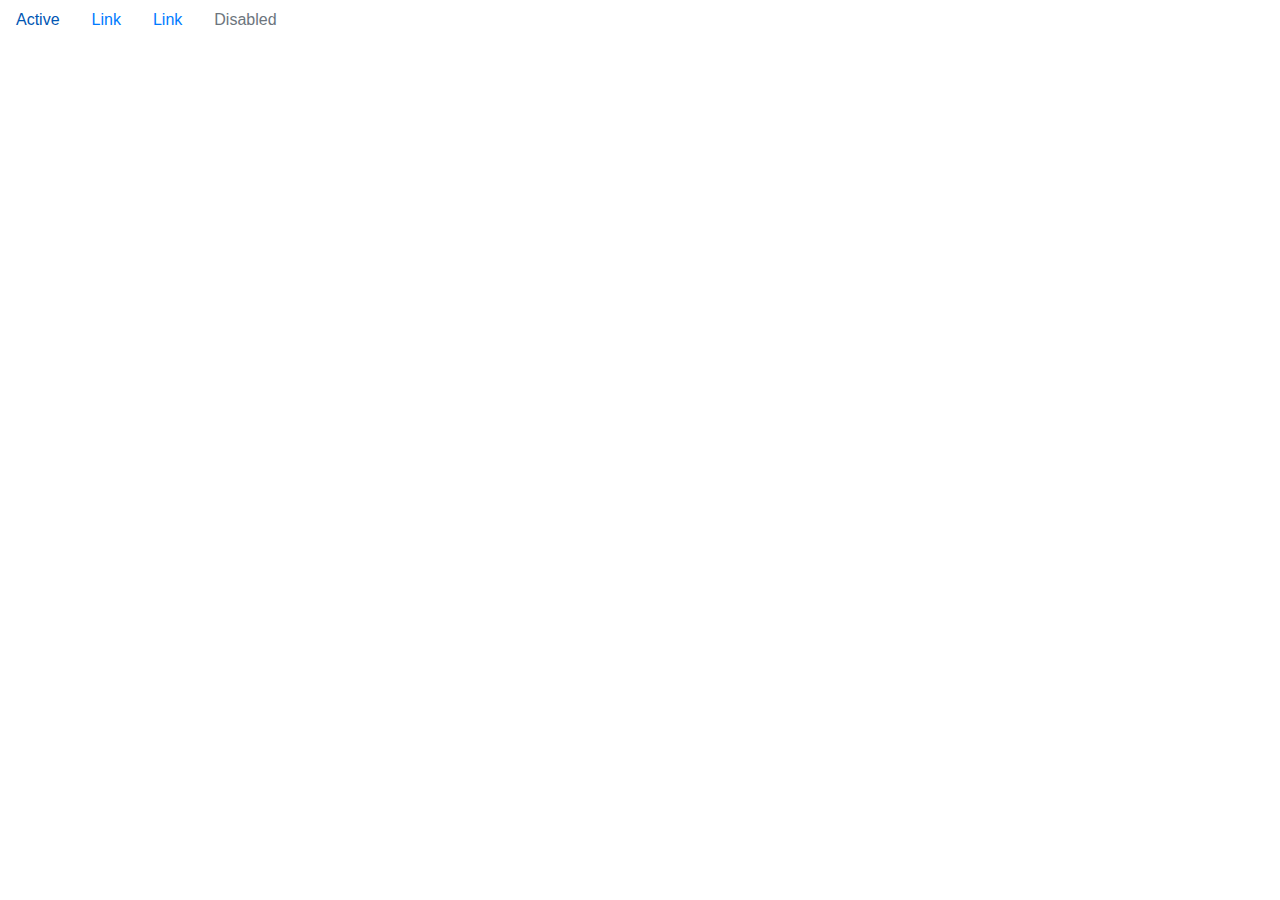
<file: Construcaoo_Paginas_para_Internet I/bototstrap/index.html>
<!doctype html>
<html lang="en">
  <head>
    <meta charset="utf-8">
    <meta name="viewport" content="width=device-width, initial-scale=1, shrink-to-fit=no">
    <link rel="stylesheet" href="https://cdn.jsdelivr.net/npm/bootstrap@4.3.1/dist/css/bootstrap.min.css">
    <title>Hello, world!</title>
  </head>
  <body>
    <script src="https://code.jquery.com/jquery-3.3.1.slim.min.js"></script>
    <script src="https://cdn.jsdelivr.net/npm/popper.js@1.14.7/dist/umd/popper.min.js"></script>
    <script src="https://cdn.jsdelivr.net/npm/bootstrap@4.3.1/dist/js/bootstrap.min.js"></script>
    <ul class="nav">
        <li class="nav-item">
          <a class="nav-link active" href="#">Active</a>
        </li>
        <li class="nav-item">
          <a class="nav-link" href="#">Link</a>
        </li>
        <li class="nav-item">
          <a class="nav-link" href="#">Link</a>
        </li>
        <li class="nav-item">
          <a class="nav-link disabled" href="#" tabindex="-1" aria-disabled="true">Disabled</a>
        </li>
      </ul>
</body>
</html>
</file>
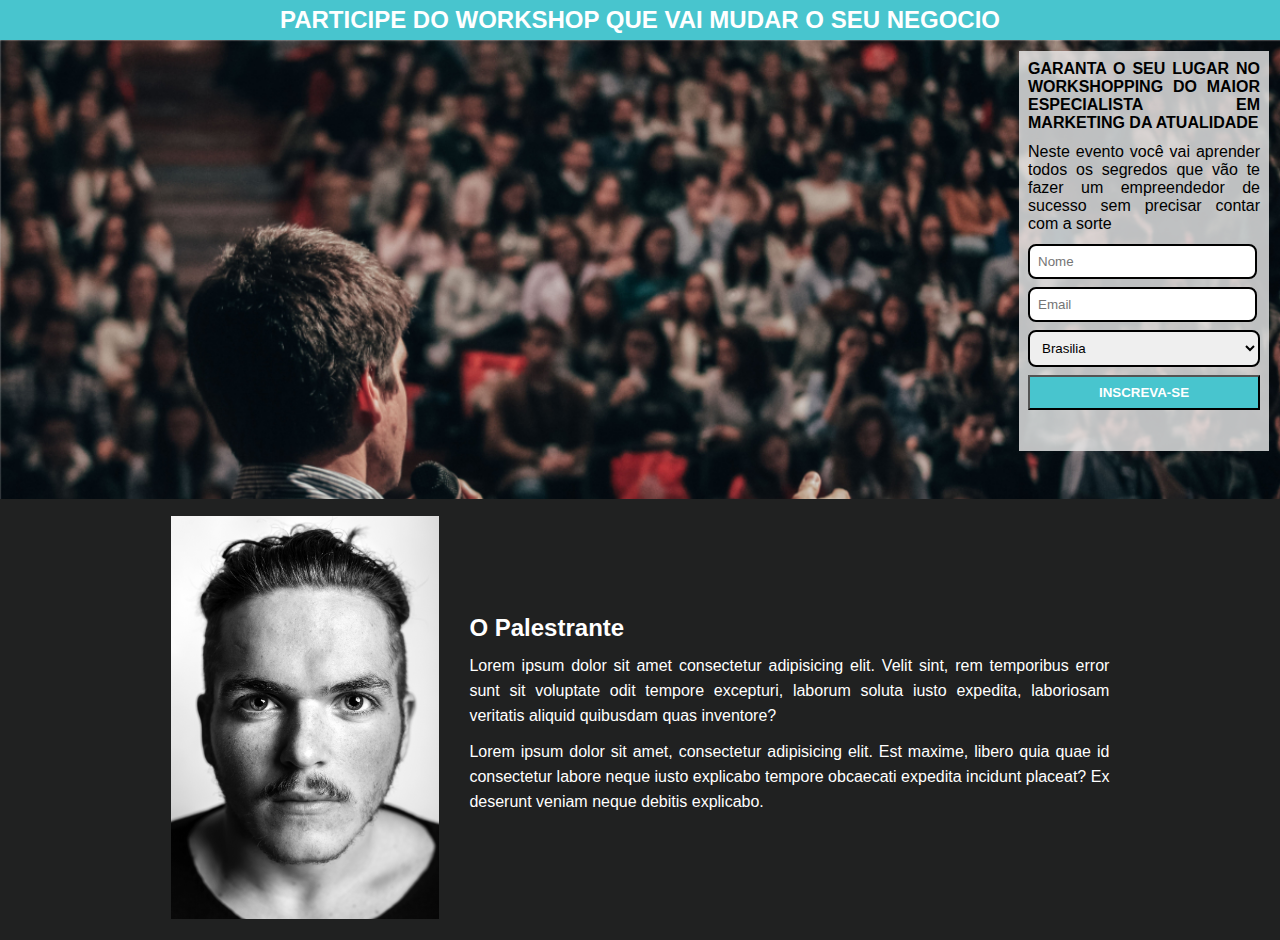
<file: Construcaoo_Paginas_para_Internet I/Pagina de conteudo/index.html>
<!DOCTYPE html>
<html lang="en">
<head>
    <meta charset="UTF-8">
    <meta name="viewport" content="width=device-width, initial-scale=1.0">
    <title>conteudo</title>
    <link rel="stylesheet" type="text/css" href="style.css">
</head>
<body>
    <header class="header">
        <h1 class="title">
            PARTICIPE DO WORKSHOP QUE VAI MUDAR O SEU NEGOCIO
        </h1>
    </header>
    <section class="container">
        <article class="principal">
            <div class="container_form">
                <h2 class="titulo_form">
                    GARANTA O SEU LUGAR NO WORKSHOPPING DO MAIOR ESPECIALISTA EM MARKETING DA ATUALIDADE
                </h2>
                <p class="p_form">
                    Neste evento você vai aprender todos os segredos que vão te fazer um empreendedor de sucesso sem precisar contar com a sorte 
                </p>
                <form >
                    <input class="input" type="text" placeholder="Nome" >
                    <input class="input" type="email" placeholder="Email">
                    <select class="input wi">
                        <option value="Brasilia">Brasilia</option>
                        <option value="São Paulo">São Paulo</option>
                    </select>
                    <input class="submit" value="INSCREVA-SE" type="submit" class="botão">
                </form>
            </div>
        </article>
        <article class="about">
            <div class="container_img">
                <img src="./images/images/face.jpg">
            </div>
            <div class="container_text">
                <h2 class="subtitle">
                    O Palestrante
                </h2>
                <p class="p_bout">
                    Lorem ipsum dolor sit amet consectetur adipisicing elit. Velit sint, rem temporibus error sunt sit voluptate odit tempore excepturi, laborum soluta iusto expedita, laboriosam veritatis aliquid quibusdam quas inventore? 
                </p>
                <p class="p_bout">
                    Lorem ipsum dolor sit amet, consectetur adipisicing elit. Est maxime, libero quia quae id consectetur labore neque iusto explicabo tempore obcaecati expedita incidunt placeat? Ex deserunt veniam neque debitis explicabo.
                </p>
            </div>
        </article>
    </section>
    
</body>
</html>
</file>
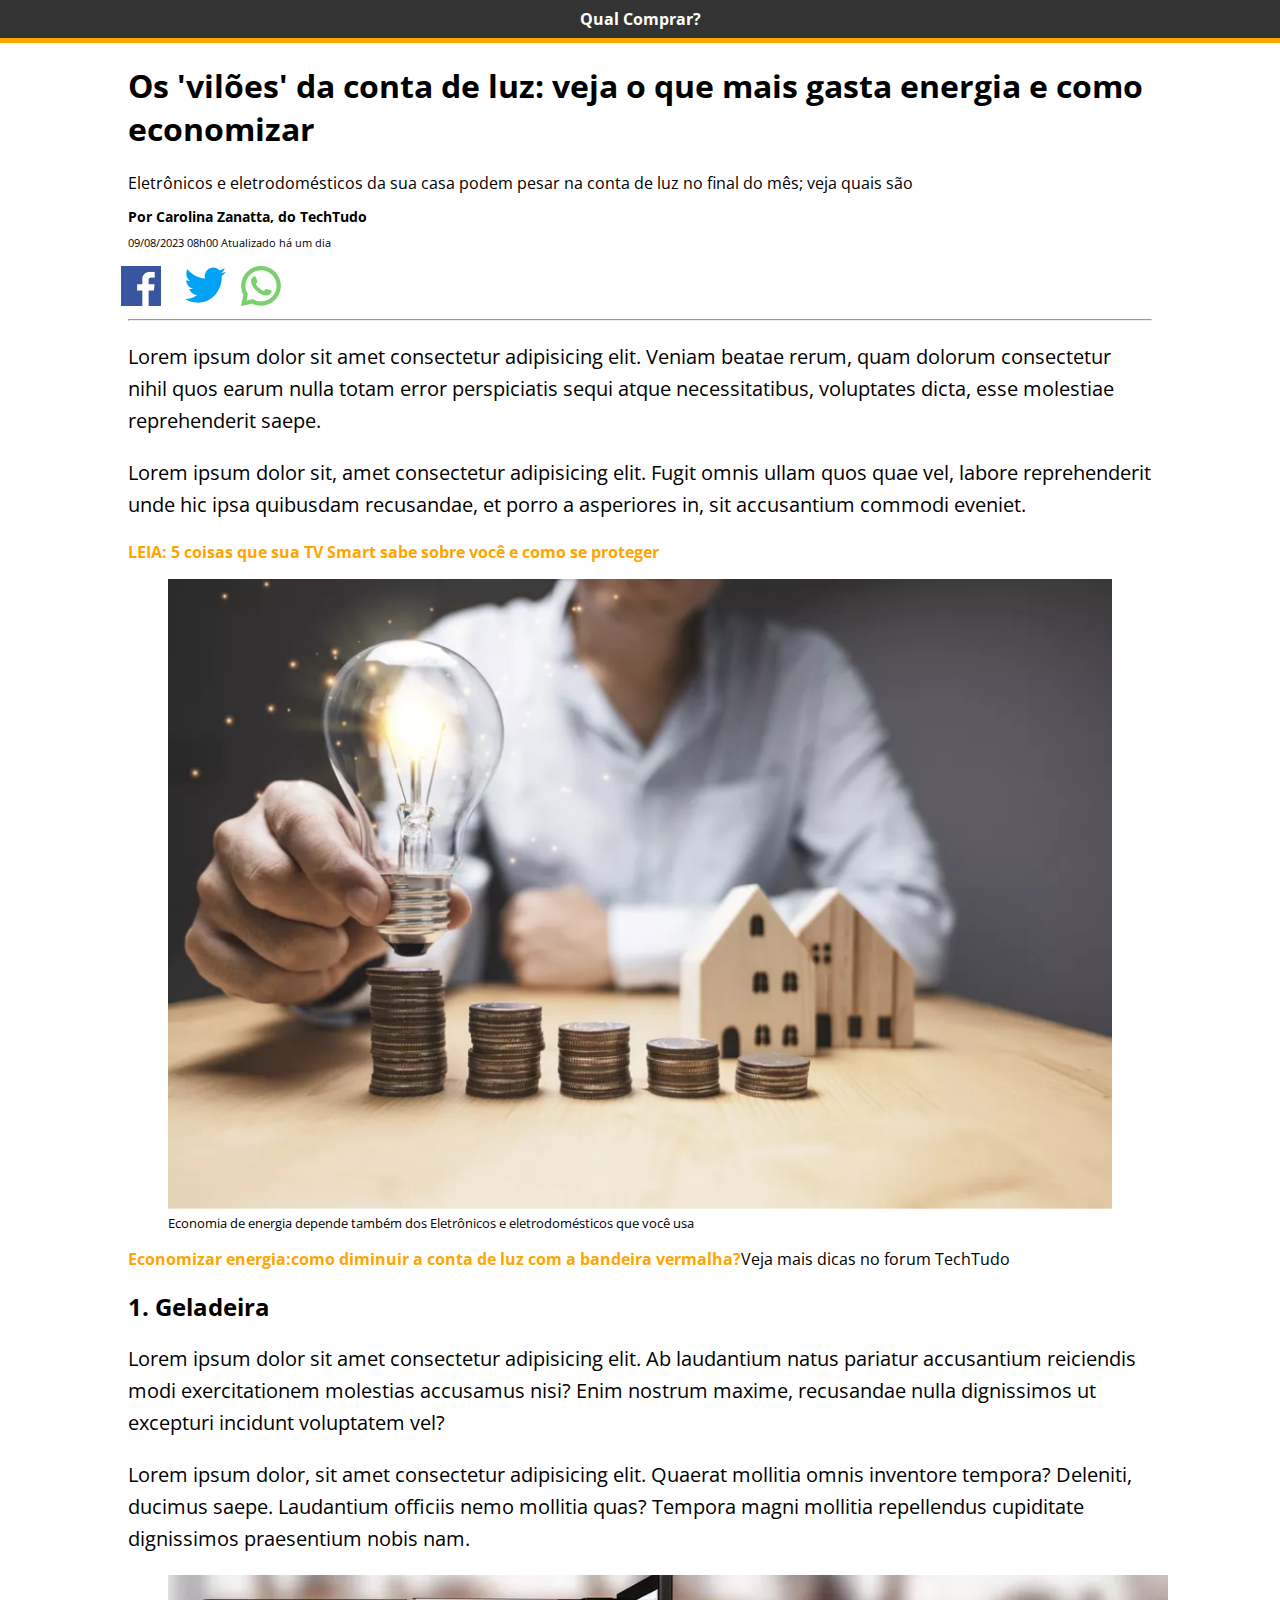
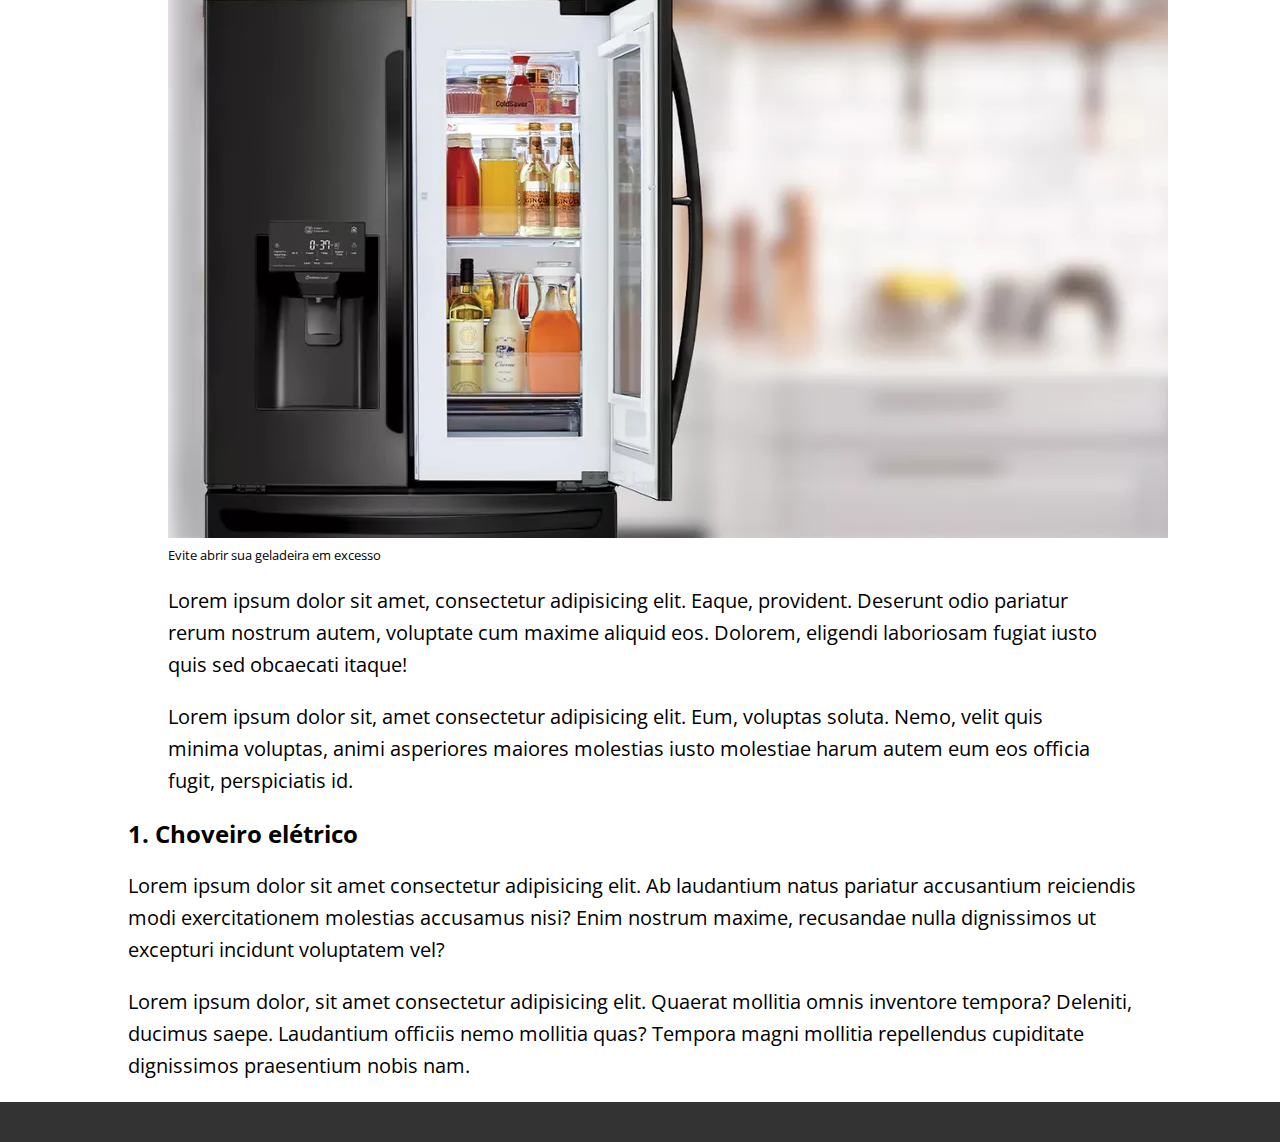
<file: Construcaoo_Paginas_para_Internet I/pagina_de_conteudo/index.html>
<!DOCTYPE html>
<html lang="pt-br">
<head>
    <meta charset="UTF-8">
    <meta name="viewport" content="width=device-width, initial-scale=1.0">
    <link rel="stylesheet" href="./style.css">
    <title>n1.com</title>
</head>
<body>
    <div id="top-bar">
        Qual Comprar?
    </div>
    <div id="container">
        <header>
            <h1 id="title">Os 'vilões' da conta de luz: veja o que mais gasta energia e como economizar</h1>
            <h2 id="sub-title">Eletrônicos e eletrodomésticos da sua casa podem pesar na conta de luz no final do mês; veja quais são</h2>
            <p1 id="author">Por Carolina Zanatta, do TechTudo</p1>
            <sub id="date">09/08/2023 08h00 Atualizado há um dia</sub>
            <div id="social">
                <ul id="list">
                    <a href="http://google.com.br"><li class="icon_face icon" ></li></a>
                    <a href="http://google.com.br"><li class="icon_tt icon" ></li></a>
                    <a href="http://google.com.br"><li class="icon_whats icon" ></li></a>
                </ul>
                <div id="clear"></div> 
            </div>
        </header>
        <hr>
        <div id="content">
            <p>Lorem ipsum dolor sit amet consectetur adipisicing elit. Veniam beatae rerum, quam dolorum consectetur nihil quos earum nulla totam error perspiciatis sequi atque necessitatibus, voluptates dicta, esse molestiae reprehenderit saepe.</p>
            <p>Lorem ipsum dolor sit, amet consectetur adipisicing elit. Fugit omnis ullam quos quae vel, labore reprehenderit unde hic ipsa quibusdam recusandae, et porro a asperiores in, sit accusantium commodi eveniet.</p>
            <a href="http://google.com.br" class="link">LEIA: 5 coisas que sua TV Smart sabe sobre você e como se proteger</a>
            <figure>
                <img class="img" src="./images/moedas.png" alt="foto de moedas">
                <small><figcaption>Economia de energia depende também dos Eletrônicos e eletrodomésticos que você usa</figcaption></small>
            </figure>
            <a href="http://google.com.br" class="link">Economizar energia:como diminuir a conta de luz com a bandeira vermalha?</a>Veja mais dicas no forum TechTudo
            <h2>1. Geladeira</h2>
            <p>Lorem ipsum dolor sit amet consectetur adipisicing elit. Ab laudantium natus pariatur accusantium reiciendis modi exercitationem molestias accusamus nisi? Enim nostrum maxime, recusandae nulla dignissimos ut excepturi incidunt voluptatem vel?</p>
            <p>Lorem ipsum dolor, sit amet consectetur adipisicing elit. Quaerat mollitia omnis inventore tempora? Deleniti, ducimus saepe. Laudantium officiis nemo mollitia quas? Tempora magni mollitia repellendus cupiditate dignissimos praesentium nobis nam.</p>
            <figure>
                <img src="./images/geladeira.png" alt="foto de uma geladeira">
                <small>Evite abrir sua geladeira em excesso</small>
                <p>Lorem ipsum dolor sit amet, consectetur adipisicing elit. Eaque, provident. Deserunt odio pariatur rerum nostrum autem, voluptate cum maxime aliquid eos. Dolorem, eligendi laboriosam fugiat iusto quis sed obcaecati itaque!</p>
                <p>Lorem ipsum dolor sit, amet consectetur adipisicing elit. Eum, voluptas soluta. Nemo, velit quis minima voluptas, animi asperiores maiores molestias iusto molestiae harum autem eum eos officia fugit, perspiciatis id.</p>
            </figure>
            <h2>1. Choveiro elétrico</h2>
            <p>Lorem ipsum dolor sit amet consectetur adipisicing elit. Ab laudantium natus pariatur accusantium reiciendis modi exercitationem molestias accusamus nisi? Enim nostrum maxime, recusandae nulla dignissimos ut excepturi incidunt voluptatem vel?</p>
            <p>Lorem ipsum dolor, sit amet consectetur adipisicing elit. Quaerat mollitia omnis inventore tempora? Deleniti, ducimus saepe. Laudantium officiis nemo mollitia quas? Tempora magni mollitia repellendus cupiditate dignissimos praesentium nobis nam.</p>
        </div>
    </div>
    <footer class="footer"></footer>
</body>
</html>
</file>
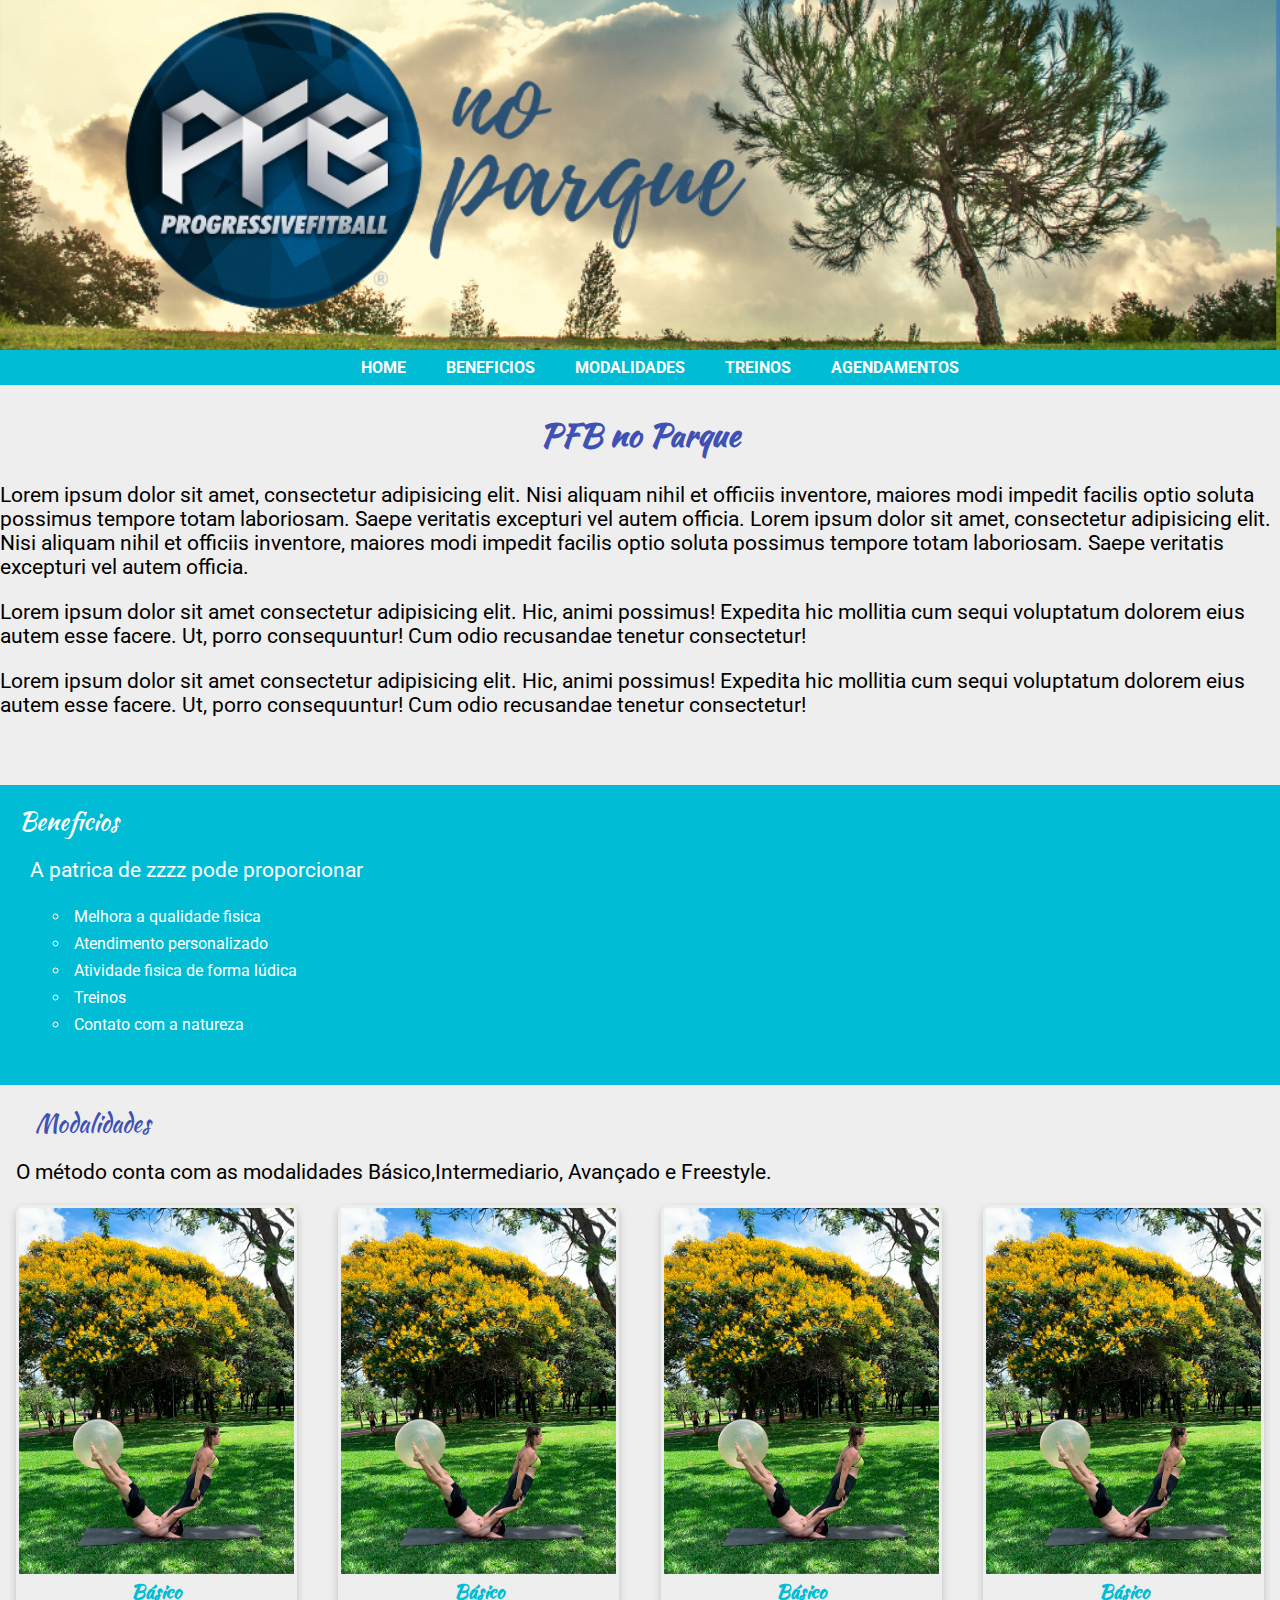
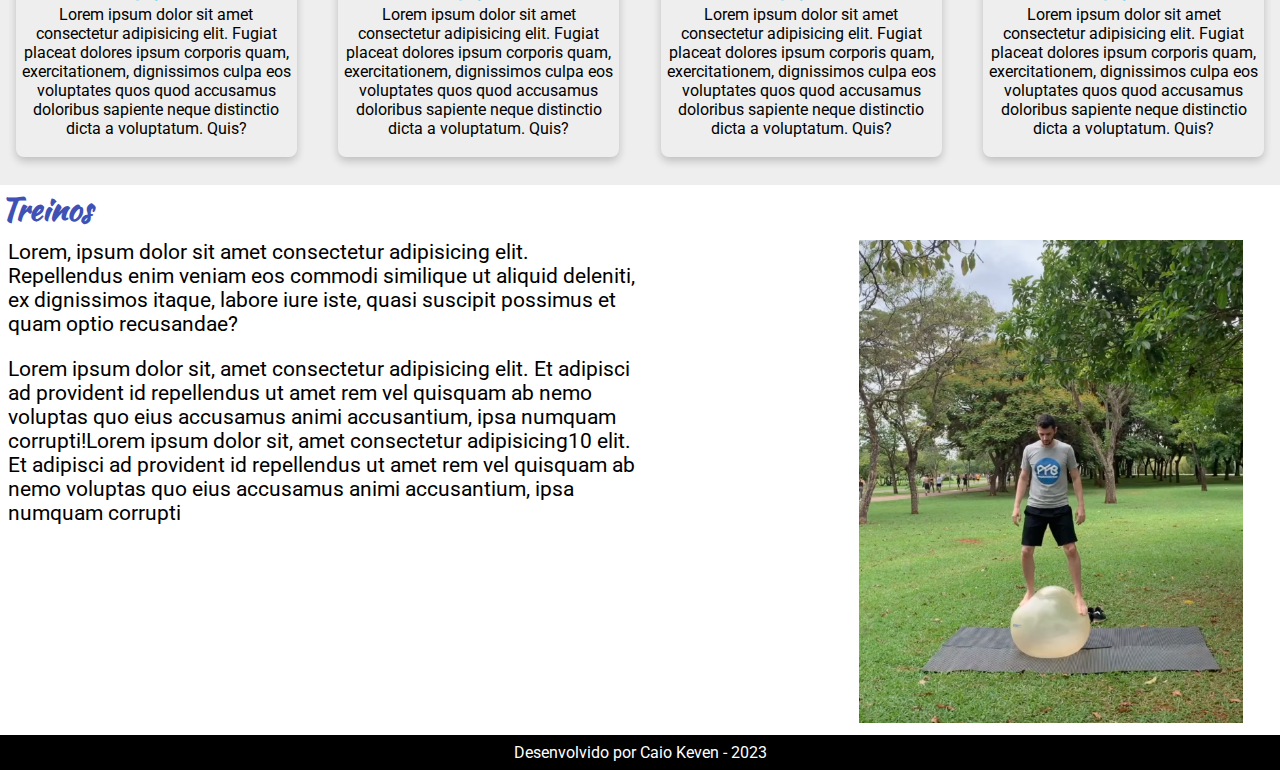
<file: Construcaoo_Paginas_para_Internet I/pfb/index.html>
<!DOCTYPE html>
<html lang="pt-br">
<head>
    <meta charset="UTF-8">
    <meta name="viewport" content="width=device-width, initial-scale=1.0">
    <title>pfb-no-parque</title>
    <link rel="stylesheet" type="text/css" href="./style.css">
</head>
<body>
    <header class="header" >

    </header>
    <nav class="nav_bar" id="nav">
        <a class="nav_a" href="#header">HOME</a>
        <a class="nav_a" href="#bene">BENEFICIOS</a>
        <a class="nav_a" href="#mod">MODALIDADES</a>
        <a class="nav_a" href="#treino">TREINOS</a>
        <a class="nav_a" href="./agendamentos.html#header">AGENDAMENTOS</a>
    </nav>
    <section class="container" id="header">
        <article class="about">
            <h1 class="title" >
                PFB no Parque
            </h1>
            <p>
                Lorem ipsum dolor sit amet, consectetur adipisicing elit. Nisi aliquam nihil et officiis inventore, maiores modi impedit facilis optio soluta possimus tempore totam laboriosam. Saepe veritatis excepturi vel autem officia.

                Lorem ipsum dolor sit amet, consectetur adipisicing elit. Nisi aliquam nihil et officiis inventore, maiores modi impedit facilis optio soluta possimus tempore totam laboriosam. Saepe veritatis excepturi vel autem officia.
            </p>
            <p>
                Lorem ipsum dolor sit amet consectetur adipisicing elit. Hic, animi possimus! Expedita hic mollitia cum sequi voluptatum dolorem eius autem esse facere. Ut, porro consequuntur! Cum odio recusandae tenetur consectetur!
            </p>
            <p>
                Lorem ipsum dolor sit amet consectetur adipisicing elit. Hic, animi possimus! Expedita hic mollitia cum sequi voluptatum dolorem eius autem esse facere. Ut, porro consequuntur! Cum odio recusandae tenetur consectetur!
            </p>
        </article>
        <article class="beneficios" id="bene">
            <h2 class="title_bene" >
                Beneficios
            </h2>
            <div class="container_bene">
                <p>A patrica de zzzz pode proporcionar</p>
                
                <ul class="list">
                    <li class="list_item">
                        Melhora a qualidade fisica
                    </li>
                    <li class="list_item">
                        Atendimento personalizado
                    </li>
                    <li class="list_item">
                        Atividade fisica de forma lúdica
                    </li>
                    <li class="list_item">
                        Treinos
                    </li>
                    <li class="list_item">
                        Contato com a natureza
                    </li>
                </ul>
            </div>
        </article> 
        <article class="modalidades" id="mod">
            <h2 class="title_bene h22" >
                Modalidades
            </h2>
            <p>O método conta com as modalidades Básico,Intermediario, Avançado e Freestyle.</p>
            <div class="container_cards">
                <div class="card">
                    <img src="./img/calistenia.png" class="img_card" >
                    <div class="card_info">
                        <h3>Básico</h3>
                        <p class="p_card">Lorem ipsum dolor sit amet consectetur adipisicing elit. Fugiat placeat dolores ipsum corporis quam, exercitationem, dignissimos culpa eos voluptates quos quod accusamus doloribus sapiente neque distinctio dicta a voluptatum. Quis?</p>
                    </div>
                </div>
                <div class="card">
                    <img src="./img/calistenia.png" class="img_card" >
                    <div class="card_info">
                        <h3>Básico</h3>
                        <p class="p_card">Lorem ipsum dolor sit amet consectetur adipisicing elit. Fugiat placeat dolores ipsum corporis quam, exercitationem, dignissimos culpa eos voluptates quos quod accusamus doloribus sapiente neque distinctio dicta a voluptatum. Quis?</p>
                    </div>
                </div>
                <div class="card">
                    <img src="./img/calistenia.png" class="img_card" >
                    <div class="card_info">
                        <h3>Básico</h3>
                        <p class="p_card">Lorem ipsum dolor sit amet consectetur adipisicing elit. Fugiat placeat dolores ipsum corporis quam, exercitationem, dignissimos culpa eos voluptates quos quod accusamus doloribus sapiente neque distinctio dicta a voluptatum. Quis?</p>
                    </div>
                </div><div class="card">
                    <img src="./img/calistenia.png" class="img_card" >
                    <div class="card_info">
                        <h3>Básico</h3>
                        <p class="p_card">Lorem ipsum dolor sit amet consectetur adipisicing elit. Fugiat placeat dolores ipsum corporis quam, exercitationem, dignissimos culpa eos voluptates quos quod accusamus doloribus sapiente neque distinctio dicta a voluptatum. Quis?</p>
                    </div>
                </div>
               
            </div>
        </article>
        <h1>Treinos</h1>
        <article class="treinos" id="treino">
            <div class="treinos_txt" >
                <p>Lorem, ipsum dolor sit amet consectetur adipisicing elit. Repellendus enim veniam eos commodi similique ut aliquid deleniti, ex dignissimos itaque, labore iure iste, quasi suscipit possimus et quam optio recusandae?</p>
                <p>Lorem ipsum dolor sit, amet consectetur adipisicing elit. Et adipisci ad provident id repellendus ut amet rem vel quisquam ab nemo voluptas quo eius accusamus animi accusantium, ipsa numquam corrupti!Lorem ipsum dolor sit, amet consectetur adipisicing10 elit. Et adipisci ad provident id repellendus ut amet rem vel quisquam ab nemo voluptas quo eius accusamus animi accusantium, ipsa numquam corrupti</p>
            </div>
            <div class="treino_img" >
                <img class="treinos_img" src="./img/capa-video.png" alt="capa-video">
            </div>
            </article>
        <footer class="footer">
            Desenvolvido por Caio Keven - 2023
        </footer>

    </section>
</body>
</html>
</file>
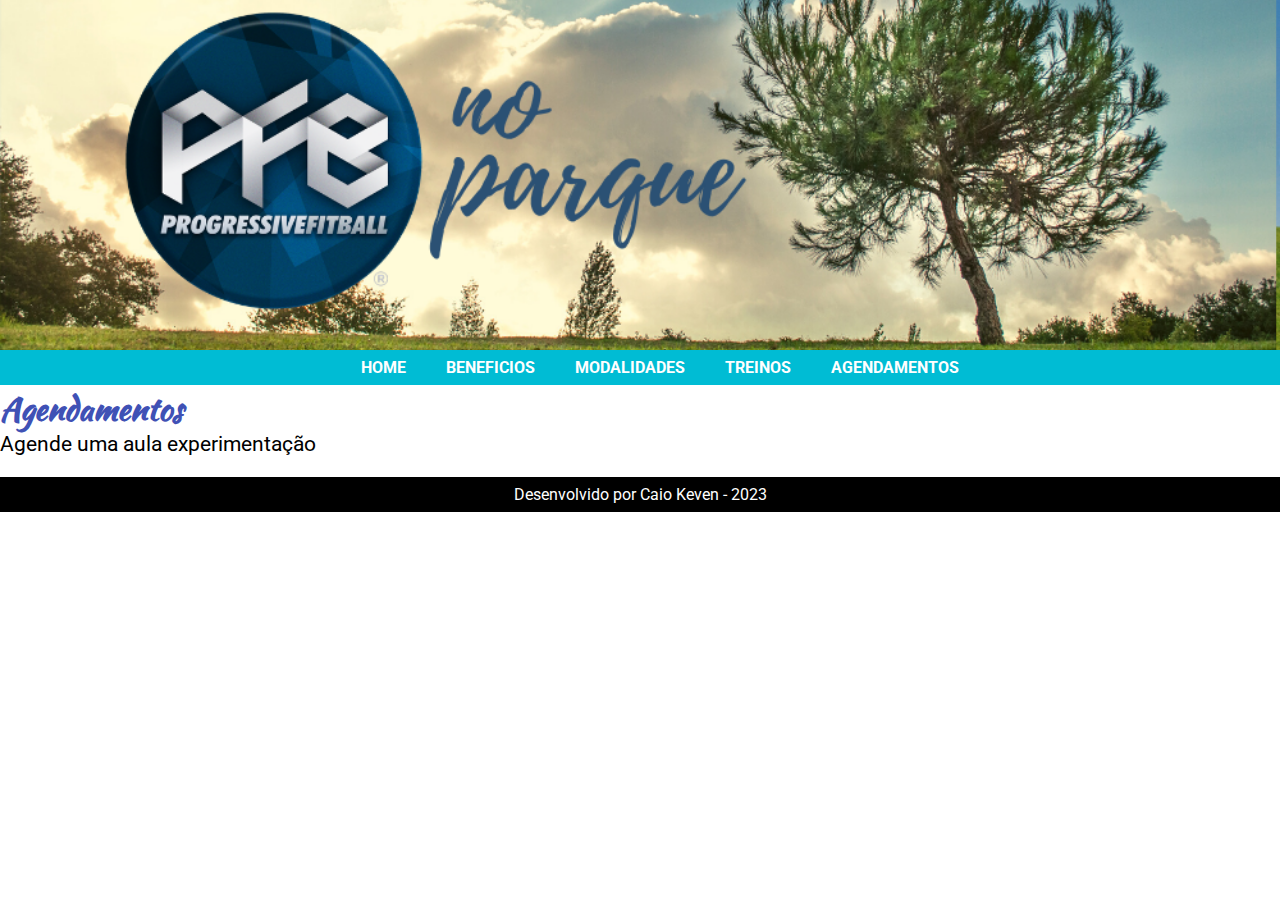
<file: Construcaoo_Paginas_para_Internet I/pfb/agendamentos.html>
<!DOCTYPE html>
<html lang="en">
<head>
    <meta charset="UTF-8">
    <meta name="viewport" content="width=device-width, initial-scale=1.0">
    <title>AGENDAMENTOS</title>
    <link rel="stylesheet" type="text/css" href="./style.css">
</head>
<body>
    <header class="header" >

    </header>
    <nav class="nav_bar">
        <a class="nav_a" href="./index.html#nav">HOME</a>
        <a class="nav_a" href="./index.html#bene">BENEFICIOS</a>
        <a class="nav_a" href="./index.html#mod">MODALIDADES</a>
        <a class="nav_a" href="./index.html#treino">TREINOS</a>
        <a class="nav_a" href="./index.html#header">AGENDAMENTOS</a>
    </nav>   
    <section class="container_a">
        <div class="tes"> <h1>
            Agendamentos
            </h1>
            <p>Agende uma aula experimentação</p>
        </div>
    </section> 
    <footer class="footer">
        Desenvolvido por Caio Keven - 2023
    </footer>
</body>
</html>
</file>
<file: Construcaoo_Paginas_para_Internet I/Pagina de conteudo/style.css>
*{
    margin: 0;
    padding: 0;
    font-family: Arial, Helvetica, sans-serif;
}
body{
    background-color: black;
}
.header{
    background-color: #48c5ce;
    color: white;
    padding: 6px;
}
.title{
    font-size: 1.5em;
    text-align: center;
}
.principal{
    width: 100%;
    height: 51vh;
    background-image: url('./images/images/people.jpg');
    background-repeat: no-repeat;
    background-size: cover;
    position: relative;
}
.container_form{
    width: 250px;
    height: 400px;
    background-color: rgba(238, 238, 238, 0.8);
    text-align: justify;
    padding: 9px;
    box-sizing: border-box;
    position: absolute;
    right: 11px;
    top: 11px;
    overflow: none;

}
.titulo_form{
    font-size: 1em;
    margin-bottom: 11px;
}
.p_form{
    margin-bottom: 11px;
}
.input{
    padding: 8px;
    width: 90%;
    border-radius: 8px;
    border: 2px solid black;
    margin-bottom: 8px;
}
.wi{
    width: 100%;
}
.submit{
    width: 100%;
}
.submit{
    padding: 8px;
    background-color: #48c5ce;
    color: white;
    font-weight: bolder;
}
.about{
    background-color: #202121;
    display: flex;
    align-items: center;
    justify-content: center;
    height: 49vh;
    color: white;

}
.container_img{
    width: 21%;
    margin-right: 30px;

}
img{
    width: 100%;
}
.container_text{
    width: 50%;
    text-align: justify;
}
.subtitle{
    margin-bottom: 11px;
}
.p_bout{
    line-height: 25px;
    margin-bottom: 11px;

}
</file>
<file: Construcaoo_Paginas_para_Internet I/pagina_de_conteudo/style.css>
@import url('https://fonts.googleapis.com/css2?family=Open+Sans:ital,wght@0,300;0,400;0,500;0,600;0,700;0,800;1,300;1,400;1,500;1,600;1,700;1,800&display=swap');
body{
    margin: 0;
    padding: 0;
    font-family:'Open Sans',sans-serif ;
}
#top-bar{
    text-align: center;
    background-color:#333;
    border-bottom: 5px solid orange;
    color: white;
    padding: 8px;
    font-weight: bolder;
    
}
#container{
    width: 80%;
    margin:auto;
}
#title{
    font-weight: bolder;
}
#sub-title{
    font-size: 16px;
    font-weight: 400;
}
#author{
    font-size:14px;
    display: block;
    font-weight: bolder;
}
#date{
    font-size:10.5px;
}
.social{
    float: none;
}
.icon{
    float: left;
    padding-left: 55px;
    
}
.icon_face{
    list-style-image: url("./images/facebook.png");
    width: 10px;

}
.icon_tt{
    list-style-image: url('./images/twitter.png');
}
.icon_whats{
    list-style-image: url('./images/whatsapp.png');
}
#clear{
    clear: both;
}
.link{
    text-decoration: none;
    color: orange;
    font-weight:700;
}
.img{
    width:100% ;
}
.footer{
    background-color:#333;
    height: 40px;
}
p{
    font-size: 20px;
    line-height: 32px;
}
</file>
<file: Construcaoo_Paginas_para_Internet I/pfb/style.css>
@import url('https://fonts.googleapis.com/css2?family=Roboto:ital,wght@0,100;0,300;0,400;0,500;0,700;0,900;1,100;1,300;1,400;1,500;1,700;1,900&display=swap');
@import url('https://fonts.googleapis.com/css2?family=Kaushan+Script&family=Roboto:ital,wght@0,100;0,300;0,400;0,500;0,700;0,900;1,100;1,300;1,400;1,500;1,700;1,900&display=swap');

*{
    margin: 0;
    padding: 0;
}
body,html{
    font-family: 'Roboto', sans-serif;

}
.header{
    background-image: url('./img/banner-peq.png');
    background-position: center;
    background-size: cover;
    width: 100%;
    height: 350px;
}
.nav_bar{
    display: flex;
    justify-content: center;
    background-color:#00BCD4 ;
    padding: 0.5em;

}
.nav_a{
    text-decoration: none;
    padding-left: 40px;
    color: #FFF;
    font-weight: bolder;
}
.nav_a:hover{
    color: #3F51B5;
}
.about{
    width: 100%;
    height: 400px;
    background-color: #eee;
}
h1,h2{
    color: #3F51B5;
    font-family: 'Kaushan Script', 'cursive';
}
.title{
    font-size: 2rem;
    text-align: center;
    padding: 0.8em;
}
p{
    font-size: 1.3em;
    margin-bottom: 1em;
}
.beneficios{
    background-color:#00BCD4 ;
    width: 100%;
    height: 300px;
    color: #FFF;


}
.title_bene{
    padding: 0.8em;
    color: #FFF;
    font-weight: lighter;
}
.container_bene{
    padding-left: 30px;
}
.list{
    list-style: circle;
    padding-left: 2.5em;
}
.list_item{
    padding: 4px;
}
.modalidades{
    width: 100%;
    height: 700px;
    background-color: #eee;
    overflow: auto;
    padding: 2px 16px;
    box-sizing: border-box;
    clear: both;
}
.h22{
    color:#3F51B5;
}
.container_cards{
    display: flex;
    justify-content: space-between;
}
.card{
    width: 22%;
    height: 100%;
    box-shadow: 0 4px 8px 0 rgba(0,0,0,0.2);
    transition: 0.3s;
    padding: 3px;
    border-radius: 8px;
}
.card:hover {
    box-shadow: 0 8px 16px 0 rgba(0,0,0,0.2);
  }
.img_card{
    width: 100%;
    height: 80%;
}
h3{
    color: #00BCD4;
    text-align: center;
    font-family: 'Kaushan Script';
}
.p_card{
    font-size:1em ;
    text-align: center;
}

.treinos{
    width: 100%;
    display: flex;
    padding: 8px;
    justify-content: space-between;
    margin: 0px;
}
.treinos_txt{
    width: 49%;
    
}
.treino_img{
    width: 30%;
    padding:0px 45px;
    height:
}
.treinos_img{
    width: 100%;
    
}
.footer{
    background-color: black;
    color: white;
    padding: 0.5em;
    text-align: center;
}
</file>
